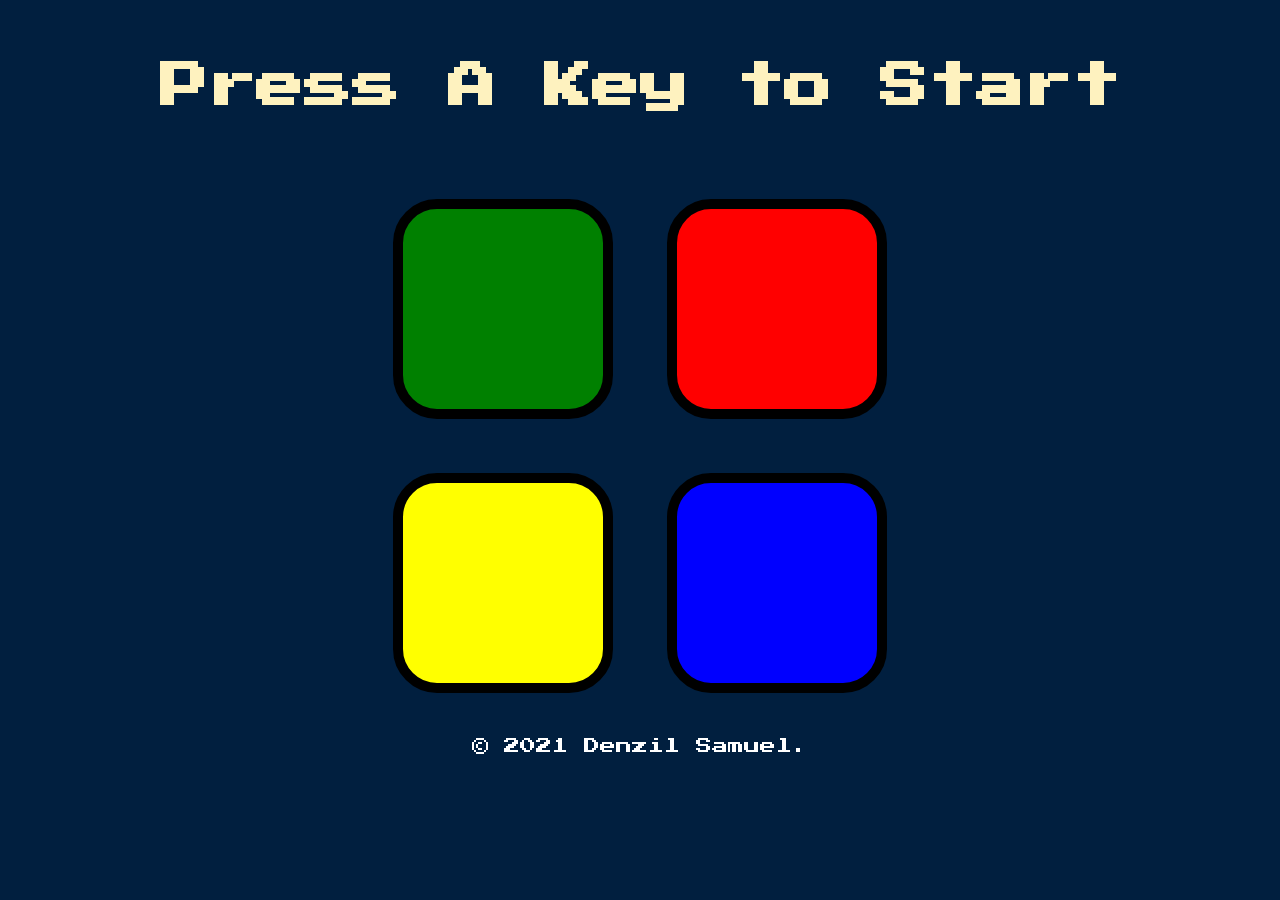
<file: Simon Game/index.html>
<!DOCTYPE html>
<html lang="en" dir="ltr">

<head>
  <meta charset="utf-8">
  <title>Simon</title>
  <link rel="stylesheet" href="styles.css">
  <link href="https://fonts.googleapis.com/css?family=Press+Start+2P" rel="stylesheet">
</head>

<body>
  <h1 id="level-title">Press A Key to Start</h1>
  <div class="container">
    <div lass="row">

      <div type="button" id="green" class="btn green">

      </div>

      <div type="button" id="red" class="btn red">

      </div>
    </div>

    <div class="row">

      <div type="button" id="yellow" class="btn yellow">

      </div>
      <div type="button" id="blue" class="btn blue">

      </div>

    </div>

  </div>

  <script src="https://ajax.googleapis.com/ajax/libs/jquery/3.6.0/jquery.min.js"></script>
  <script src="game.js"></script>
</body>
<footer>
  <p>© 2021 Denzil Samuel.</p>
</footer>

</html>
</file>
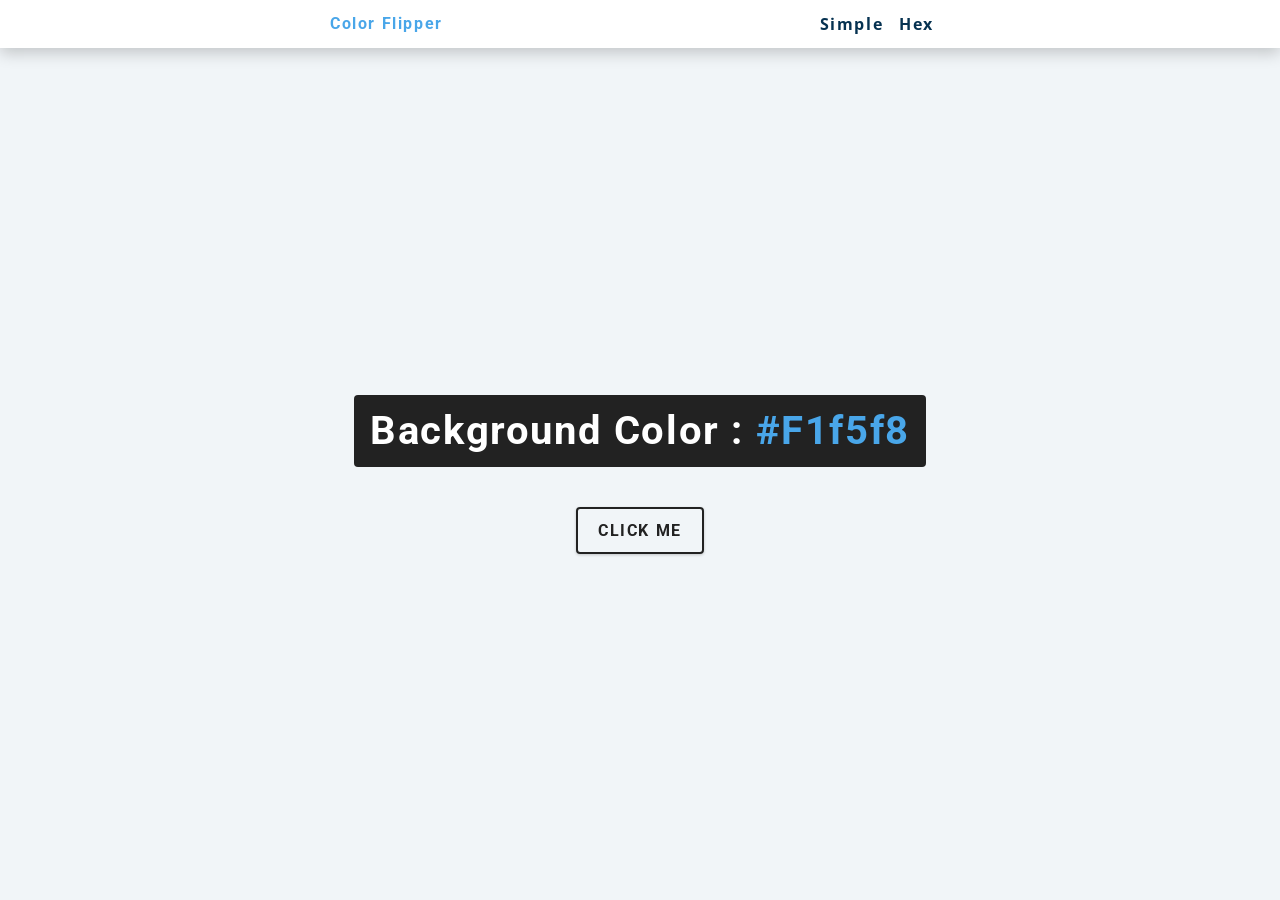
<file: JavaScript/Color-Flipper/index.html>
<!DOCTYPE html>
<html lang="en">
  <head>
    <meta charset="UTF-8" />
    <meta name="viewport" content="width=device-width, initial-scale=1.0" />
    <title>Color Flipper || Simple</title>

    <!-- styles -->
    <link rel="stylesheet" href="styles.css" />
  </head>
  <body>
    <nav>
      <div class="nav-center">
        <h4>color flipper</h4>
        <ul class="nav-links">
          <li>
            <a href="index.html">simple</a>
          </li>
          <li>
            <a href="hex.html">hex</a>
          </li>
        </ul>
      </div>
    </nav>
    <main>
      <div class="container">
        <h2>background color : <span class="color"> #f1f5f8 </span></h2>
        <button class="btn btn-hero" id="btn">click me</button>
      </div>
    </main>
    <!-- javascript -->
    <script src="app.js"></script>
  </body>
</html>
</file>
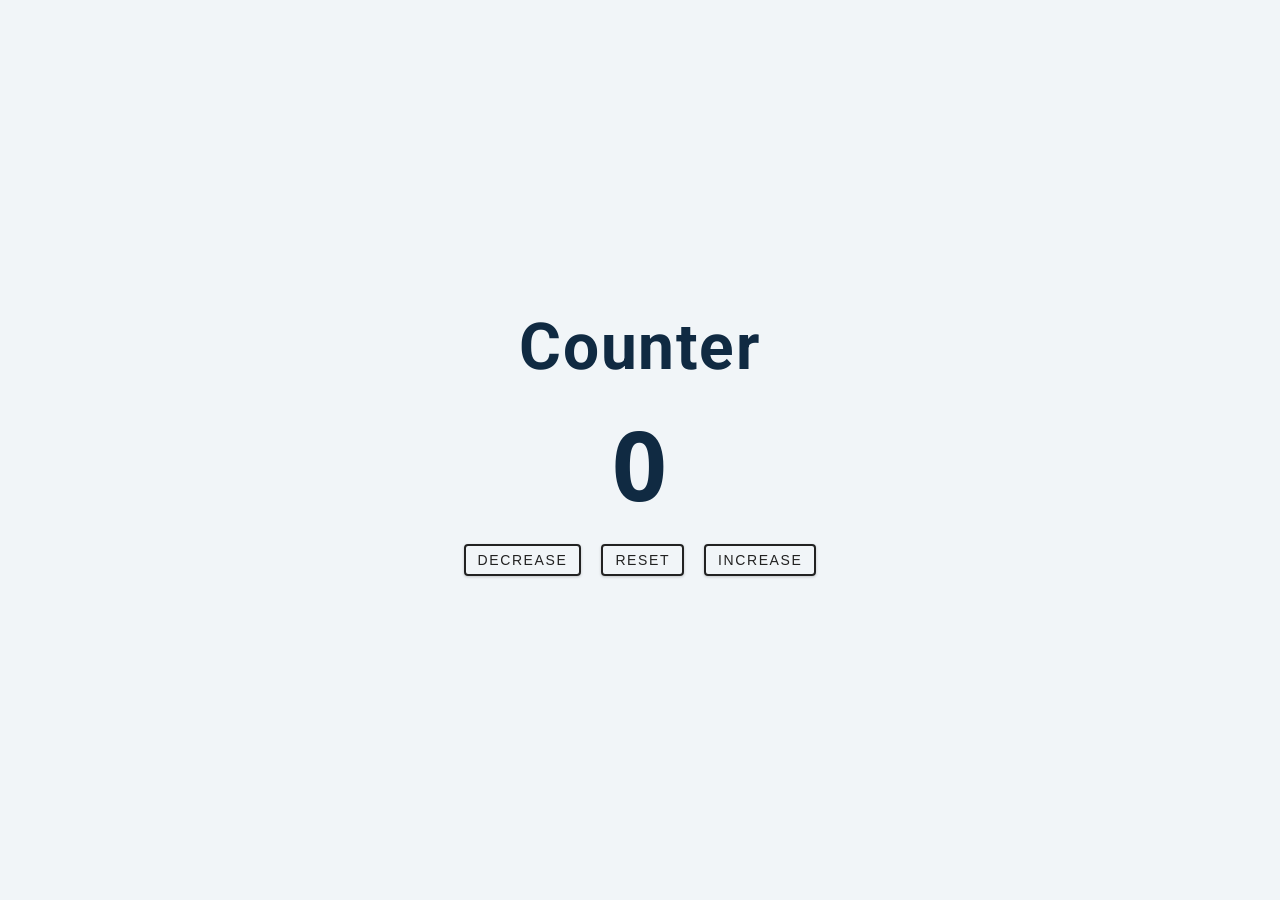
<file: JavaScript/Counter/index.html>
<!DOCTYPE html>
<html lang="en">
  <head>
    <meta charset="UTF-8" />
    <meta name="viewport" content="width=device-width, initial-scale=1.0" />
    <title>Counter</title>

    <!-- styles -->
    <link rel="stylesheet" href="styles.css" />
  </head>
  <body>
    <main>
      <div class="container">
        <h1>counter</h1>
        <span id="value">0</span>
        <div class="button-container">
          <button class="btn decrease">decrease</button>
          <button class="btn reset">reset</button>
          <button class="btn increase">increase</button>
        </div>
      </div>
    </main>
    <!-- javascript -->
    <script src="app.js"></script>
  </body>
</html>
</file>
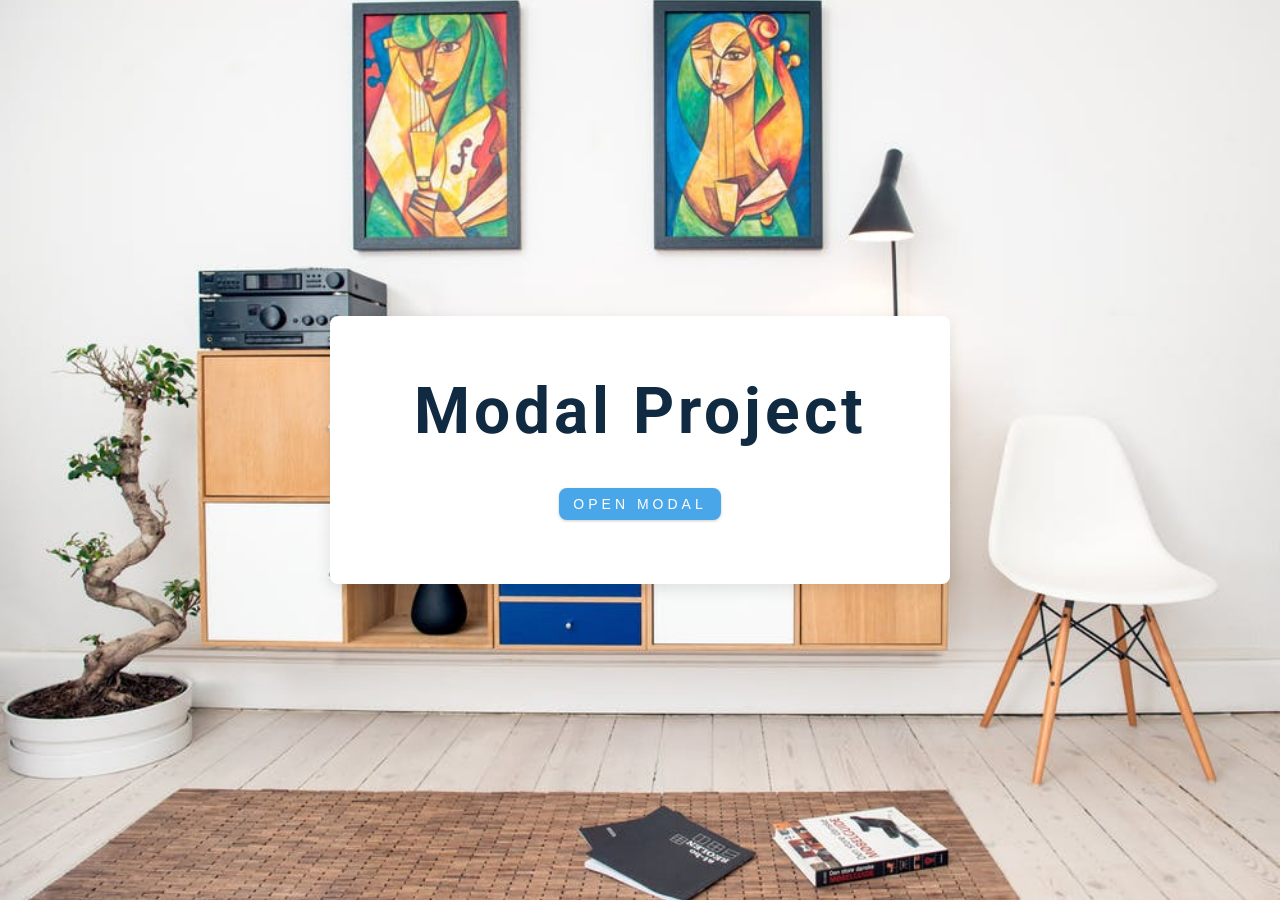
<file: JavaScript/Modal/index.html>
<!DOCTYPE html>
<html lang="en">
  <head>
    <meta charset="UTF-8" />
    <meta name="viewport" content="width=device-width, initial-scale=1.0" />
    <title>Modal</title>
    <!-- font-awesome -->
    <link
      rel="stylesheet"
      href="https://cdnjs.cloudflare.com/ajax/libs/font-awesome/5.14.0/css/all.min.css"
    />
    <!-- styles -->
    <link rel="stylesheet" href="styles.css" />
  </head>
  <body>
    <!-- hero -->
    <header class="hero">
      <div class="banner">
        <h1>modal project</h1>
        <button class="btn modal-btn">open modal</button>
      </div>
    </header>
    <!-- end of hero -->
    <!-- modal -->
    <div class="modal-overlay">
      <div class="modal-container">
        <h3>modal container</h3>
        <button class="close-btn">
          <i class="fa fa-times"></i>
        </button>
        <p>Lorem ipsum dolor sit amet consectetur adipisicing elit. Voluptatibus quibusdam maxime dolorem est at, odit rem dicta velit repellendus perspiciatis, dignissimos pariatur saepe aut perferendis veritatis nihil voluptatem ipsa in?</p>
      </div>
    </div>
    <!-- javascript -->
    <script src="app.js"></script>
  </body>
</html>
</file>
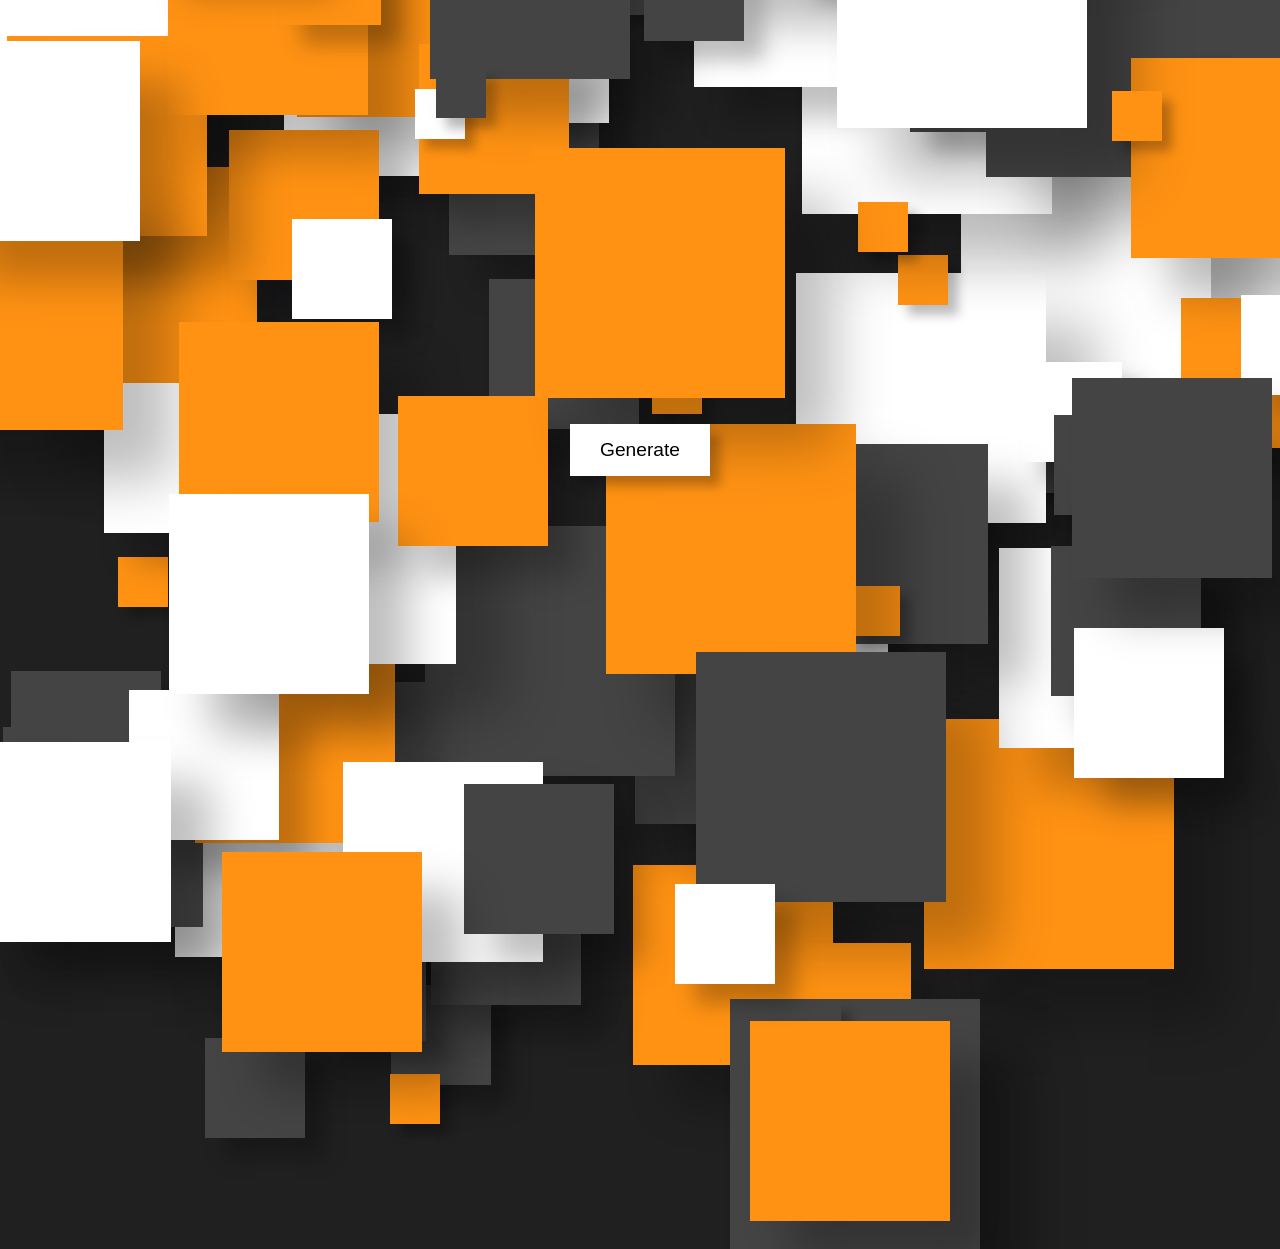
<file: Small-Side-Projects/Abstract Background Generator/index.html>
<!DOCTYPE html>
<html lang="en">

<head>
    <meta charset="UTF-8">
    <meta http-equiv="X-UA-Compatible" content="IE=edge">
    <meta name="viewport" content="width=device-width, initial-scale=1.0">
    <title>Abstract Background Generator</title>
    <link rel="stylesheet" href="styles.css">
</head>

<body>
    <div class="container">
        <button onclick="generate()">Generate</button>
    </div>

    <script src="anime.min.js"></script>
    <script>
        const container = document.querySelector('.container');
        for (var i = 1; i <= 100; i++) {
            const blocks = document.createElement('div')
            blocks.classList.add('block');
            container.appendChild(blocks);
        }

        function generate() {
            anime({
                targets: '.block',
                translateX: function () {
                    return anime.random(-700, 700)
                },
                translateY: function () {
                    return anime.random(-700, 700)
                },
                scale: function () {
                    return anime.random(1, 5);
                }
            })
        }

        generate()
    </script>
</body>

</html>
</file>
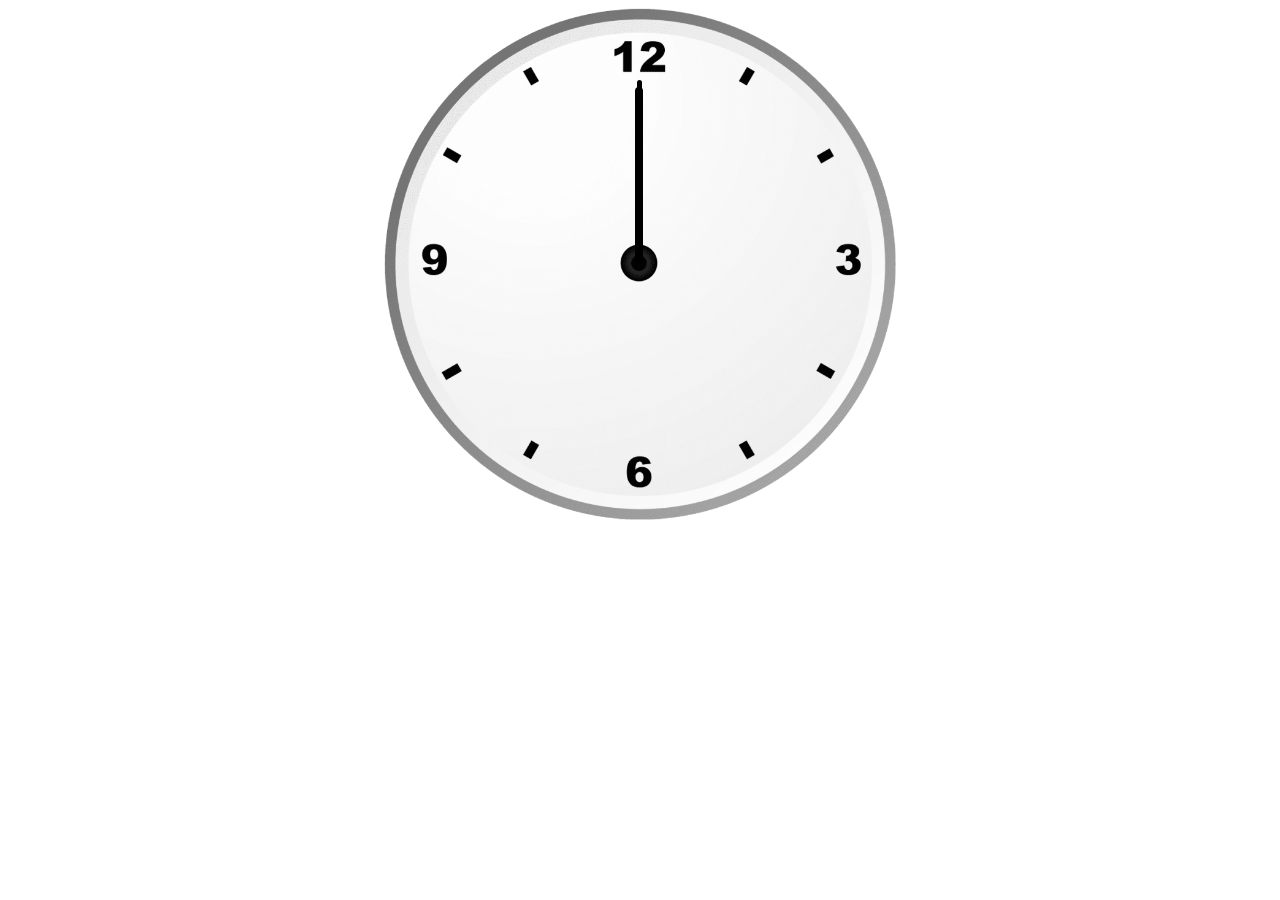
<file: Small-Side-Projects/Analog Clock/index.html>
<!DOCTYPE html>
<html lang="en">
<head>
    <meta charset="UTF-8">
    <meta http-equiv="X-UA-Compatible" content="IE=edge">
    <meta name="viewport" content="width=device-width, initial-scale=1.0">
    <title>Analog Clock</title>
    <link rel="stylesheet" href="styles.css">
</head>
<body>
    <div id="clockContainer">
        <div id="hour"></div>
        <div id="minute"></div>
        <div id="second"></div>
    </div>
    <script src="index.js"></script>
</body>
</html>
</file>
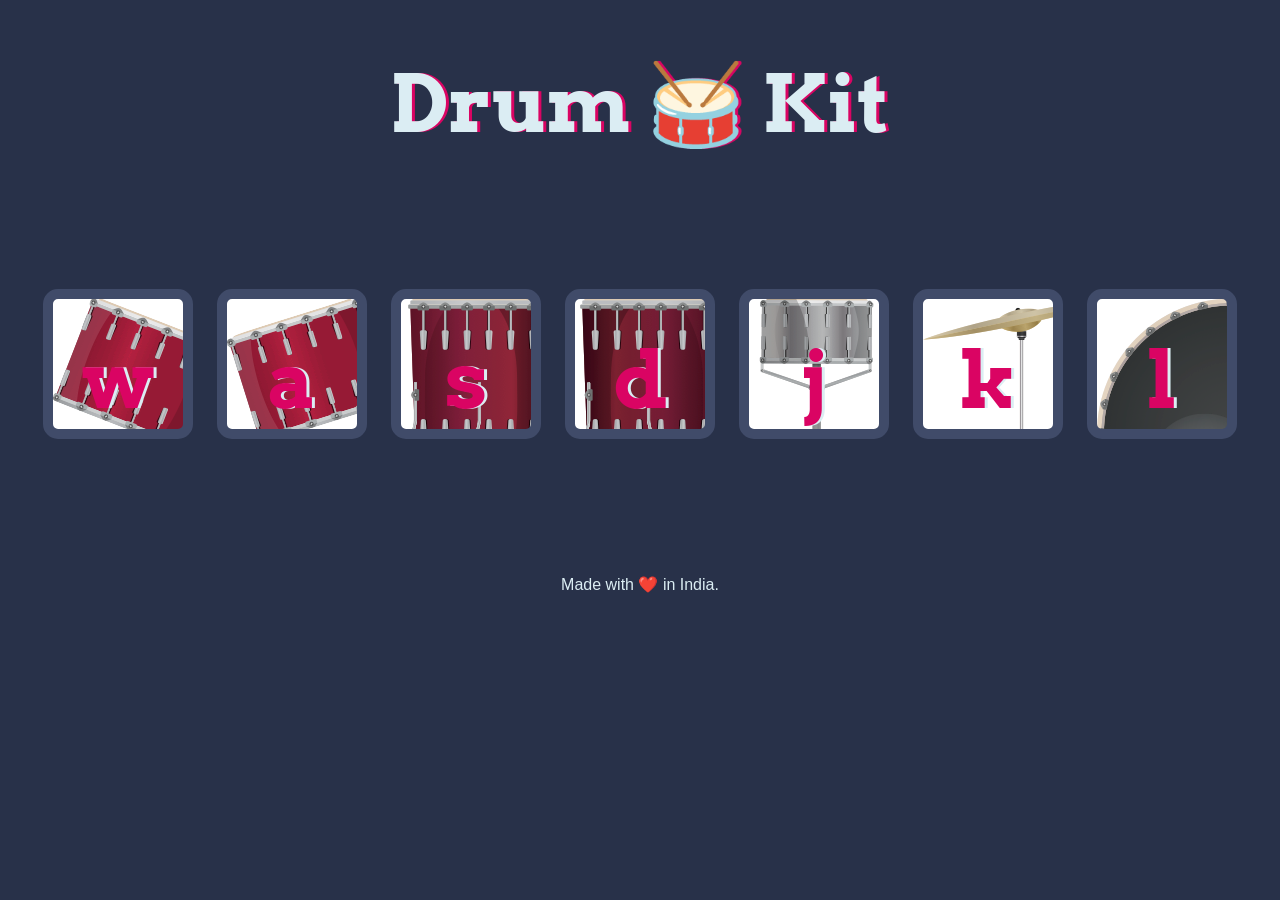
<file: Small-Side-Projects/Drum Kit/index.html>
<!DOCTYPE html>
<html lang="en" dir="ltr">

<head>
  <meta charset="utf-8">
  <title>Drum Kit</title>
  <link rel="stylesheet" href="styles.css">
  <link href="https://fonts.googleapis.com/css?family=Arvo" rel="stylesheet">
</head>

<body>

  <h1 id="title">Drum 🥁 Kit</h1>
  <div class="set">
    <button class="w drum">w</button>
    <button class="a drum">a</button>
    <button class="s drum">s</button>
    <button class="d drum">d</button>
    <button class="j drum">j</button>
    <button class="k drum">k</button>
    <button class="l drum">l</button>
  </div>


  <footer>
    Made with ❤️ in India.
  </footer>
  <script src="index.js"></script>
</body>

</html>
</file>
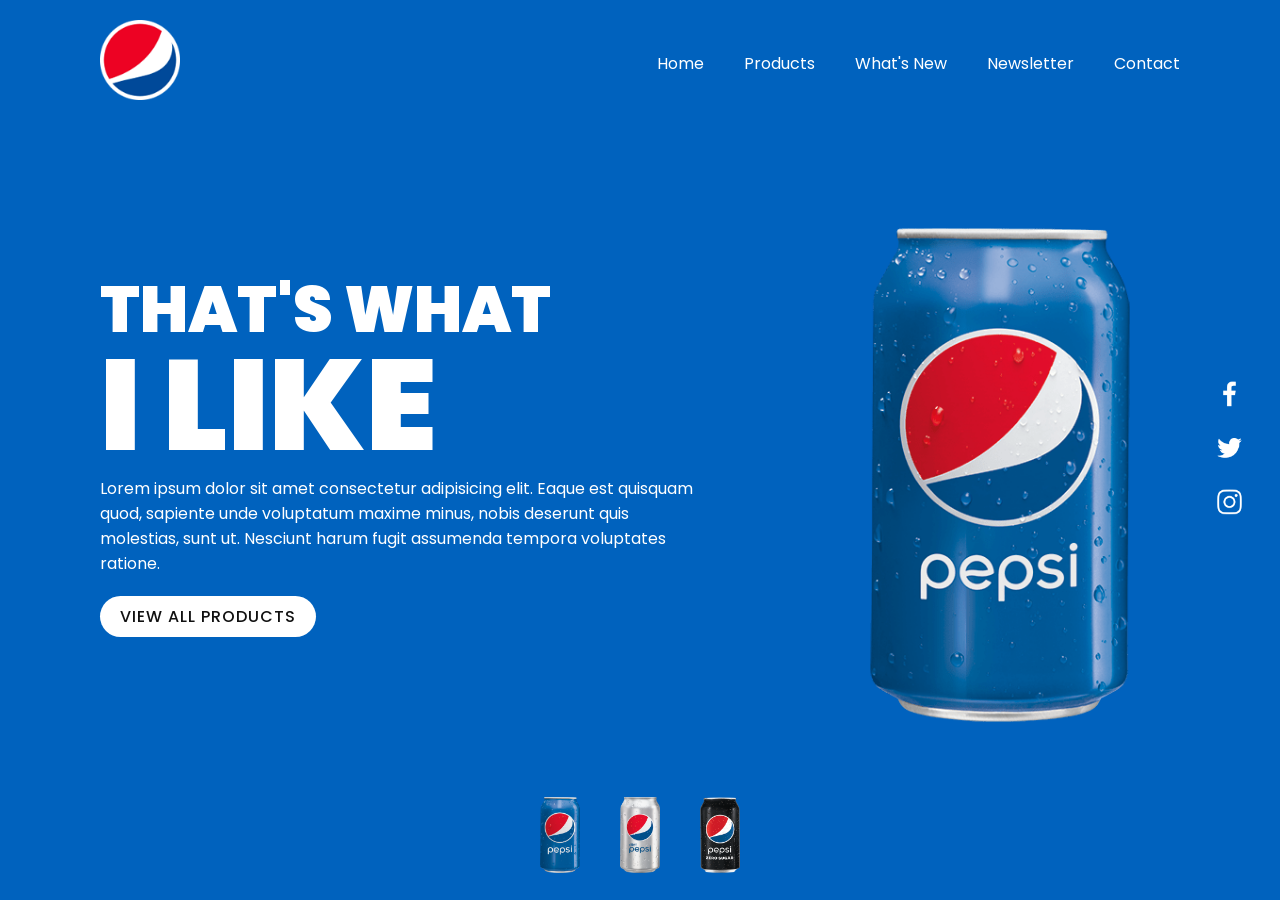
<file: Small-Side-Projects/Pepsi Landing Page/index.html>
<!DOCTYPE html>
<html lang="en">
  <head>
    <meta charset="UTF-8" />
    <meta http-equiv="X-UA-Compatible" content="IE=edge" />
    <meta name="viewport" content="width=device-width, initial-scale=1.0" />
    <title>Pepsi Landing Page</title>
    <link rel="stylesheet" href="styles.css" />
  </head>
  <body>
    <section class="sec">
      <!-- Navbar -->
      <header>
        <a href="#"><img class="logo" src="logo.png" alt="" /></a>
        <ul>
          <li><a href="#">Home</a></li>
          <li><a href="#">Products</a></li>
          <li><a href="#">What's New</a></li>
          <li><a href="#">Newsletter</a></li>
          <li><a href="#">Contact</a></li>
        </ul>
      </header>

      <!-- Title -->
      <div class="content">
        <div class="textBox">
          <h2>That's What<br /><span>I like</span></h2>
          <p>
            Lorem ipsum dolor sit amet consectetur adipisicing elit. Eaque est
            quisquam quod, sapiente unde voluptatum maxime minus, nobis deserunt
            quis molestias, sunt ut. Nesciunt harum fugit assumenda tempora
            voluptates ratione.
          </p>
          <a href="#">View All Products</a>
        </div>
        <div class="imgBox">
          <img class="pepsi" src="pepsi001.png" alt="" />
        </div>
      </div>

      <ul class="thumb">
        <li class="pepsi001"><img src="pepsi001.png" alt="" /></li>
        <li class="pepsi002"><img src="pepsi002.png" alt="" /></li>
        <li class="pepsi003"><img src="pepsi003.png" alt="" /></li>
      </ul>

      <ul class="sci">
        <li>
          <a href="#"><img src="facebook.png" alt="" /></a>
        </li>
        <li>
          <a href="#"><img src="twitter.png" alt="" /></a>
        </li>
        <li>
          <a href="#"><img src="instagram.png" alt="" /></a>
        </li>
      </ul>
    </section>

    <script>
      image = document.querySelector(".pepsi");
      for (var i = 0; i < document.querySelectorAll(".thumb li").length; i++) {
        document
          .querySelectorAll(".thumb li")
          [i].addEventListener("click", function () {
            image.setAttribute("src", this.getAttribute("class") + ".png");

            switch (this.getAttribute("class")) {
              case "pepsi001":
                document.querySelector(".sec").style.backgroundColor = "#0062be";
                break;
              case "pepsi002":
                document.querySelector(".sec").style.backgroundColor = "#e60c2c";
                break;
              case "pepsi003":
                document.querySelector(".sec").style.backgroundColor = "#1e1e1e";
                break;
            }
          });
      }
    </script>
  </body>
</html>
</file>
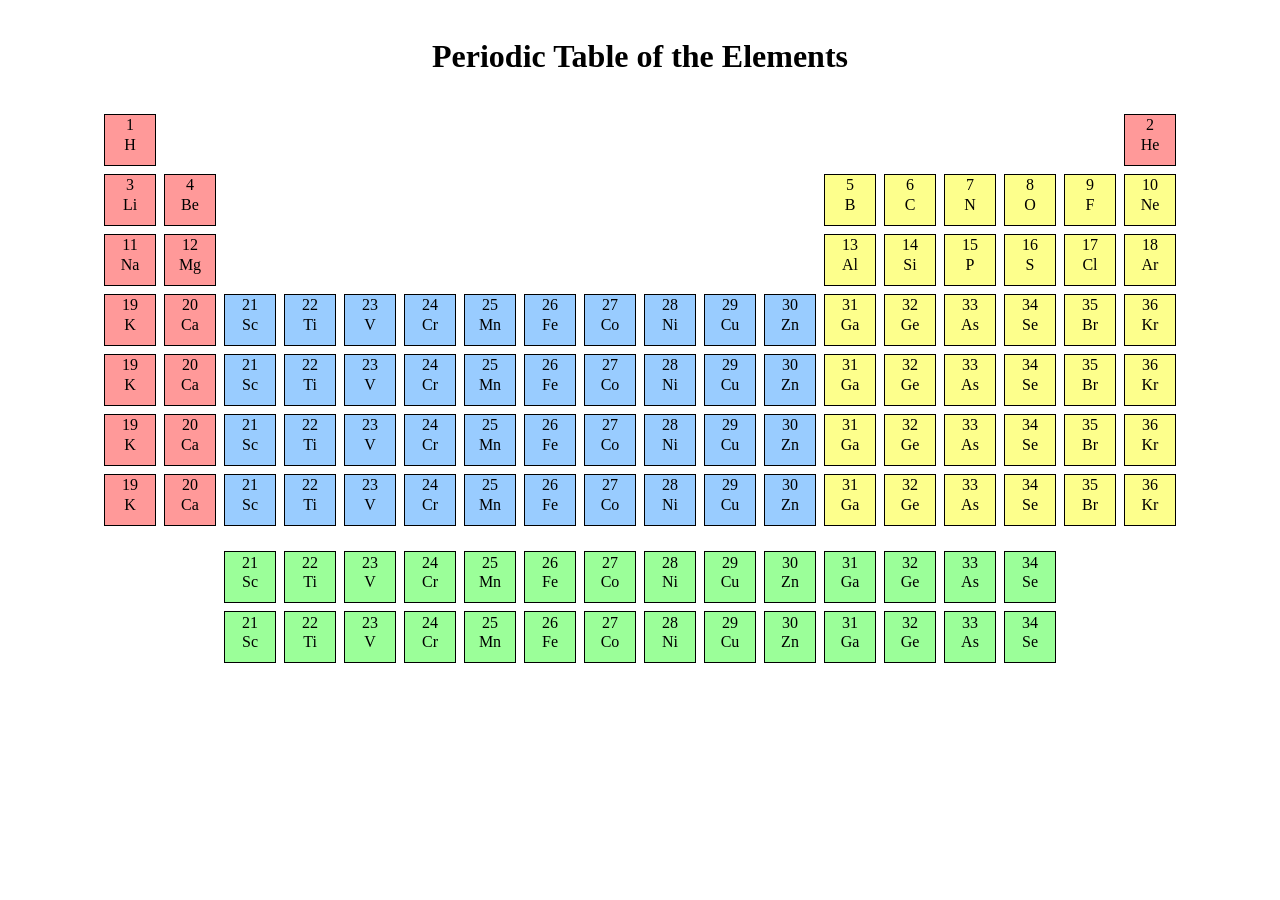
<file: Small-Side-Projects/Periodic Table/index.html>
<!DOCTYPE html>
<html lang="en">

<head>
    <meta charset="UTF-8">
    <meta http-equiv="X-UA-Compatible" content="IE=edge">
    <meta name="viewport" content="width=device-width, initial-scale=1.0">
    <title>Periodic Table</title>
    <link rel="stylesheet" href="style.css">
</head>

<body>
    <h1>Periodic Table of the Elements</h1>
    <div class="container">
        <!-- First Row -->
        <div class="element s-block">
            <p>1</p>
            <p>H</p>
        </div>
        <div></div>
        <div></div>
        <div></div>
        <div></div>
        <div></div>
        <div></div>
        <div></div>
        <div></div>
        <div></div>
        <div></div>
        <div></div>
        <div></div>
        <div></div>
        <div></div>
        <div></div>
        <div></div>
        <div class="element s-block">
            <p>2</p>
            <p>He</p>
        </div>

        <!-- Second Row -->
        <div class="element s-block">
            <p>3</p>
            <p>Li</p>
        </div>
        <div class="element s-block">
            <p>4</p>
            <p>Be</p>
        </div>
        <div></div>
        <div></div>
        <div></div>
        <div></div>
        <div></div>
        <div></div>
        <div></div>
        <div></div>
        <div></div>
        <div></div>
        <div class="element p-block">
            <p>5</p>
            <p>B</p>
        </div>
        <div class="element p-block">
            <p>6</p>
            <p>C</p>
        </div>
        <div class="element p-block">
            <p>7</p>
            <p>N</p>
        </div>
        <div class="element p-block">
            <p>8</p>
            <p>O</p>
        </div>
        <div class="element p-block">
            <p>9</p>
            <p>F</p>
        </div>
        <div class="element p-block">
            <p>10</p>
            <p>Ne</p>
        </div>

        <!-- Third Row -->
        <div class="element s-block">
            <p>11</p>
            <p>Na</p>
        </div>
        <div class="element s-block">
            <p>12</p>
            <p>Mg</p>
        </div>
        <div></div>
        <div></div>
        <div></div>
        <div></div>
        <div></div>
        <div></div>
        <div></div>
        <div></div>
        <div></div>
        <div></div>
        <div class="element p-block">
            <p>13</p>
            <p>Al</p>
        </div>
        <div class="element p-block">
            <p>14</p>
            <p>Si</p>
        </div>
        <div class="element p-block">
            <p>15</p>
            <p>P</p>
        </div>
        <div class="element p-block">
            <p>16</p>
            <p>S</p>
        </div>
        <div class="element p-block">
            <p>17</p>
            <p>Cl</p>
        </div>
        <div class="element p-block">
            <p>18</p>
            <p>Ar</p>
        </div>

        <!-- Fourth Row -->
        <div class="element s-block">
            <p>19</p>
            <p>K</p>
        </div>
        <div class="element s-block">
            <p>20</p>
            <p>Ca</p>
        </div>
        <div class="element d-block">
            <p>21</p>
            <p>Sc</p>
        </div>
        <div class="element d-block">
            <p>22</p>
            <p>Ti</p>
        </div>
        <div class="element d-block">
            <p>23</p>
            <p>V</p>
        </div>
        <div class="element d-block">
            <p>24</p>
            <p>Cr</p>
        </div>
        <div class="element d-block">
            <p>25</p>
            <p>Mn</p>
        </div>
        <div class="element d-block">
            <p>26</p>
            <p>Fe</p>
        </div>
        <div class="element d-block">
            <p>27</p>
            <p>Co</p>
        </div>
        <div class="element d-block">
            <p>28</p>
            <p>Ni</p>
        </div>
        <div class="element d-block">
            <p>29</p>
            <p>Cu</p>
        </div>
        <div class="element d-block">
            <p>30</p>
            <p>Zn</p>
        </div>
        <div class="element p-block">
            <p>31</p>
            <p>Ga</p>
        </div>
        <div class="element p-block">
            <p>32</p>
            <p>Ge</p>
        </div>
        <div class="element p-block">
            <p>33</p>
            <p>As</p>
        </div>
        <div class="element p-block">
            <p>34</p>
            <p>Se</p>
        </div>
        <div class="element p-block">
            <p>35</p>
            <p>Br</p>
        </div>
        <div class="element p-block">
            <p>36</p>
            <p>Kr</p>
        </div>

        <!-- Fifth Row -->
        <div class="element s-block">
            <p>19</p>
            <p>K</p>
        </div>
        <div class="element s-block">
            <p>20</p>
            <p>Ca</p>
        </div>
        <div class="element d-block">
            <p>21</p>
            <p>Sc</p>
        </div>
        <div class="element d-block">
            <p>22</p>
            <p>Ti</p>
        </div>
        <div class="element d-block">
            <p>23</p>
            <p>V</p>
        </div>
        <div class="element d-block">
            <p>24</p>
            <p>Cr</p>
        </div>
        <div class="element d-block">
            <p>25</p>
            <p>Mn</p>
        </div>
        <div class="element d-block">
            <p>26</p>
            <p>Fe</p>
        </div>
        <div class="element d-block">
            <p>27</p>
            <p>Co</p>
        </div>
        <div class="element d-block">
            <p>28</p>
            <p>Ni</p>
        </div>
        <div class="element d-block">
            <p>29</p>
            <p>Cu</p>
        </div>
        <div class="element d-block">
            <p>30</p>
            <p>Zn</p>
        </div>
        <div class="element p-block">
            <p>31</p>
            <p>Ga</p>
        </div>
        <div class="element p-block">
            <p>32</p>
            <p>Ge</p>
        </div>
        <div class="element p-block">
            <p>33</p>
            <p>As</p>
        </div>
        <div class="element p-block">
            <p>34</p>
            <p>Se</p>
        </div>
        <div class="element p-block">
            <p>35</p>
            <p>Br</p>
        </div>
        <div class="element p-block">
            <p>36</p>
            <p>Kr</p>
        </div>


        <!-- Sixth Row -->
        <div class="element s-block">
            <p>19</p>
            <p>K</p>
        </div>
        <div class="element s-block">
            <p>20</p>
            <p>Ca</p>
        </div>
        <div class="element d-block">
            <p>21</p>
            <p>Sc</p>
        </div>
        <div class="element d-block">
            <p>22</p>
            <p>Ti</p>
        </div>
        <div class="element d-block">
            <p>23</p>
            <p>V</p>
        </div>
        <div class="element d-block">
            <p>24</p>
            <p>Cr</p>
        </div>
        <div class="element d-block">
            <p>25</p>
            <p>Mn</p>
        </div>
        <div class="element d-block">
            <p>26</p>
            <p>Fe</p>
        </div>
        <div class="element d-block">
            <p>27</p>
            <p>Co</p>
        </div>
        <div class="element d-block">
            <p>28</p>
            <p>Ni</p>
        </div>
        <div class="element d-block">
            <p>29</p>
            <p>Cu</p>
        </div>
        <div class="element d-block">
            <p>30</p>
            <p>Zn</p>
        </div>
        <div class="element p-block">
            <p>31</p>
            <p>Ga</p>
        </div>
        <div class="element p-block">
            <p>32</p>
            <p>Ge</p>
        </div>
        <div class="element p-block">
            <p>33</p>
            <p>As</p>
        </div>
        <div class="element p-block">
            <p>34</p>
            <p>Se</p>
        </div>
        <div class="element p-block">
            <p>35</p>
            <p>Br</p>
        </div>
        <div class="element p-block">
            <p>36</p>
            <p>Kr</p>
        </div>

        <!-- Seventh Row -->
        <div class="element s-block">
            <p>19</p>
            <p>K</p>
        </div>
        <div class="element s-block">
            <p>20</p>
            <p>Ca</p>
        </div>
        <div class="element d-block">
            <p>21</p>
            <p>Sc</p>
        </div>
        <div class="element d-block">
            <p>22</p>
            <p>Ti</p>
        </div>
        <div class="element d-block">
            <p>23</p>
            <p>V</p>
        </div>
        <div class="element d-block">
            <p>24</p>
            <p>Cr</p>
        </div>
        <div class="element d-block">
            <p>25</p>
            <p>Mn</p>
        </div>
        <div class="element d-block">
            <p>26</p>
            <p>Fe</p>
        </div>
        <div class="element d-block">
            <p>27</p>
            <p>Co</p>
        </div>
        <div class="element d-block">
            <p>28</p>
            <p>Ni</p>
        </div>
        <div class="element d-block">
            <p>29</p>
            <p>Cu</p>
        </div>
        <div class="element d-block">
            <p>30</p>
            <p>Zn</p>
        </div>
        <div class="element p-block">
            <p>31</p>
            <p>Ga</p>
        </div>
        <div class="element p-block">
            <p>32</p>
            <p>Ge</p>
        </div>
        <div class="element p-block">
            <p>33</p>
            <p>As</p>
        </div>
        <div class="element p-block">
            <p>34</p>
            <p>Se</p>
        </div>
        <div class="element p-block">
            <p>35</p>
            <p>Br</p>
        </div>
        <div class="element p-block">
            <p>36</p>
            <p>Kr</p>
        </div>
    </div>

    <div class="container2">
        <!-- Eight Row -->
        <div></div>
        <div></div>
        <div class="element f-block">
            <p>21</p>
            <p>Sc</p>
        </div>
        <div class="element f-block">
            <p>22</p>
            <p>Ti</p>
        </div>
        <div class="element f-block">
            <p>23</p>
            <p>V</p>
        </div>
        <div class="element f-block">
            <p>24</p>
            <p>Cr</p>
        </div>
        <div class="element f-block">
            <p>25</p>
            <p>Mn</p>
        </div>
        <div class="element f-block">
            <p>26</p>
            <p>Fe</p>
        </div>
        <div class="element f-block">
            <p>27</p>
            <p>Co</p>
        </div>
        <div class="element f-block">
            <p>28</p>
            <p>Ni</p>
        </div>
        <div class="element f-block">
            <p>29</p>
            <p>Cu</p>
        </div>
        <div class="element f-block">
            <p>30</p>
            <p>Zn</p>
        </div>
        <div class="element f-block">
            <p>31</p>
            <p>Ga</p>
        </div>
        <div class="element f-block">
            <p>32</p>
            <p>Ge</p>
        </div>
        <div class="element f-block">
            <p>33</p>
            <p>As</p>
        </div>
        <div class="element f-block">
            <p>34</p>
            <p>Se</p>
        </div>
        <div></div>
        <div></div>

        <!-- Nine Row -->
        <div></div>
        <div></div>
        <div class="element f-block">
            <p>21</p>
            <p>Sc</p>
        </div>
        <div class="element f-block">
            <p>22</p>
            <p>Ti</p>
        </div>
        <div class="element f-block">
            <p>23</p>
            <p>V</p>
        </div>
        <div class="element f-block">
            <p>24</p>
            <p>Cr</p>
        </div>
        <div class="element f-block">
            <p>25</p>
            <p>Mn</p>
        </div>
        <div class="element f-block">
            <p>26</p>
            <p>Fe</p>
        </div>
        <div class="element f-block">
            <p>27</p>
            <p>Co</p>
        </div>
        <div class="element f-block">
            <p>28</p>
            <p>Ni</p>
        </div>
        <div class="element f-block">
            <p>29</p>
            <p>Cu</p>
        </div>
        <div class="element f-block">
            <p>30</p>
            <p>Zn</p>
        </div>
        <div class="element f-block">
            <p>31</p>
            <p>Ga</p>
        </div>
        <div class="element f-block">
            <p>32</p>
            <p>Ge</p>
        </div>
        <div class="element f-block">
            <p>33</p>
            <p>As</p>
        </div>
        <div class="element f-block">
            <p>34</p>
            <p>Se</p>
        </div>
        <div></div>
        <div></div>
    </div>

    <script>
        var element = document.querySelectorAll(".element");
        for (var i = 0; i < element.length; i++) {
            element[i].addEventListener("mouseenter", function () {
                var activeButton = document.querySelector("." + currentKey);
                activeButton.classList.add("hovered");

                setTimeout(function () {
                    activeButton.classList.remove("hovered");
                }, 100);
            }
            });
        }
    </script>
</body>

</html>
</file>
<file: Simon Game/styles.css>
body {
  text-align: center;
  background-color: #011f3f;
}

#level-title {
  font-family: "Press Start 2P", cursive;
  font-size: 3rem;
  margin: 5%;
  color: #fef2bf;
}

.container {
  display: block;
  width: 50%;
  margin: auto;
}

.btn {
  margin: 25px;
  display: inline-block;
  height: 200px;
  width: 200px;
  border: 10px solid black;
  border-radius: 20%;
}

.game-over {
  background-color: red;
  opacity: 0.8;
}

.red {
  background-color: red;
}

.green {
  background-color: green;
}

.blue {
  background-color: blue;
}

.yellow {
  background-color: yellow;
}

.pressed {
  box-shadow: 0 0 20px white;
  background-color: grey;
}

p {
  font-family: "Press Start 2P", cursive;
  color: #fff;
}
</file>
<file: JavaScript/Color-Flipper/styles.css>
/*
=============== 
Fonts
===============
*/
@import url("https://fonts.googleapis.com/css?family=Open+Sans|Roboto:400,700&display=swap");

/*
=============== 
Variables
===============
*/

:root {
  /* dark shades of primary color*/
  --clr-primary-1: hsl(205, 86%, 17%);
  --clr-primary-2: hsl(205, 77%, 27%);
  --clr-primary-3: hsl(205, 72%, 37%);
  --clr-primary-4: hsl(205, 63%, 48%);
  /* primary/main color */
  --clr-primary-5: hsl(205, 78%, 60%);
  /* lighter shades of primary color */
  --clr-primary-6: hsl(205, 89%, 70%);
  --clr-primary-7: hsl(205, 90%, 76%);
  --clr-primary-8: hsl(205, 86%, 81%);
  --clr-primary-9: hsl(205, 90%, 88%);
  --clr-primary-10: hsl(205, 100%, 96%);
  /* darkest grey - used for headings */
  --clr-grey-1: hsl(209, 61%, 16%);
  --clr-grey-2: hsl(211, 39%, 23%);
  --clr-grey-3: hsl(209, 34%, 30%);
  --clr-grey-4: hsl(209, 28%, 39%);
  /* grey used for paragraphs */
  --clr-grey-5: hsl(210, 22%, 49%);
  --clr-grey-6: hsl(209, 23%, 60%);
  --clr-grey-7: hsl(211, 27%, 70%);
  --clr-grey-8: hsl(210, 31%, 80%);
  --clr-grey-9: hsl(212, 33%, 89%);
  --clr-grey-10: hsl(210, 36%, 96%);
  --clr-white: #fff;
  --clr-red-dark: hsl(360, 67%, 44%);
  --clr-red-light: hsl(360, 71%, 66%);
  --clr-green-dark: hsl(125, 67%, 44%);
  --clr-green-light: hsl(125, 71%, 66%);
  --clr-black: #222;
  --ff-primary: "Roboto", sans-serif;
  --ff-secondary: "Open Sans", sans-serif;
  --transition: all 0.3s linear;
  --spacing: 0.1rem;
  --radius: 0.25rem;
  --light-shadow: 0 5px 15px rgba(0, 0, 0, 0.1);
  --dark-shadow: 0 5px 15px rgba(0, 0, 0, 0.2);
  --max-width: 1170px;
  --fixed-width: 620px;
}
/*
=============== 
Global Styles
===============
*/

*,
::after,
::before {
  margin: 0;
  padding: 0;
  box-sizing: border-box;
}
body {
  font-family: var(--ff-secondary);
  background: var(--clr-grey-10);
  color: var(--clr-grey-1);
  line-height: 1.5;
  font-size: 0.875rem;
}
ul {
  list-style-type: none;
}
a {
  text-decoration: none;
}
h1,
h2,
h3,
h4 {
  letter-spacing: var(--spacing);
  text-transform: capitalize;
  line-height: 1.25;
  margin-bottom: 0.75rem;
  font-family: var(--ff-primary);
}
h1 {
  font-size: 3rem;
}
h2 {
  font-size: 2rem;
}
h3 {
  font-size: 1.25rem;
}
h4 {
  font-size: 0.875rem;
}
p {
  margin-bottom: 1.25rem;
  color: var(--clr-grey-5);
}
@media screen and (min-width: 800px) {
  h1 {
    font-size: 4rem;
  }
  h2 {
    font-size: 2.5rem;
  }
  h3 {
    font-size: 1.75rem;
  }
  h4 {
    font-size: 1rem;
  }
  body {
    font-size: 1rem;
  }
  h1,
  h2,
  h3,
  h4 {
    line-height: 1;
  }
}
/*  global classes */

/* section */
.section {
  padding: 5rem 0;
}

.section-center {
  width: 90vw;
  margin: 0 auto;
  max-width: 1170px;
}
@media screen and (min-width: 992px) {
  .section-center {
    width: 95vw;
  }
}
main {
  min-height: 100vh;
  display: grid;
  place-items: center;
}

/*
=============== 
Nav
===============
*/
nav {
  background: var(--clr-white);
  height: 3rem;
  display: grid;
  align-items: center;
  box-shadow: var(--dark-shadow);
}
.nav-center {
  width: 90vw;
  max-width: var(--fixed-width);
  margin: 0 auto;
  display: flex;
  align-items: center;
  justify-content: space-between;
}
.nav-center h4 {
  margin-bottom: 0;
  color: var(--clr-primary-5);
}
.nav-links {
  display: flex;
}
nav a {
  text-transform: capitalize;
  font-weight: 700;
  font-size: 1rem;
  color: var(--clr-primary-1);
  letter-spacing: var(--spacing);
  margin-right: 1rem;
}
nav a:hover {
  color: var(--clr-primary-5);
}
/*
=============== 
Container
===============
*/
main {
  min-height: calc(100vh - 3rem);
  display: grid;
  place-items: center;
}
.container {
  text-align: center;
}
.container h2 {
  background: var(--clr-black);
  color: var(--clr-white);
  padding: 1rem;
  border-radius: var(--radius);
  margin-bottom: 2.5rem;
}
.color {
  color: var(--clr-primary-5);
}
.btn-hero {
  font-family: var(--ff-primary);
  text-transform: uppercase;
  background: transparent;
  color: var(--clr-black);
  letter-spacing: var(--spacing);
  display: inline-block;
  font-weight: 700;
  transition: var(--transition);
  border: 2px solid var(--clr-black);
  cursor: pointer;
  box-shadow: 0 1px 3px rgba(0, 0, 0, 0.2);
  border-radius: var(--radius);
  font-size: 1rem;
  padding: 0.75rem 1.25rem;
}
.btn-hero:hover {
  color: var(--clr-white);
  background: var(--clr-black);
}
</file>
<file: JavaScript/Counter/styles.css>
/*
=============== 
Fonts
===============
*/
@import url("https://fonts.googleapis.com/css?family=Open+Sans|Roboto:400,700&display=swap");

/*
=============== 
Variables
===============
*/

:root {
  /* dark shades of primary color*/
  --clr-primary-1: hsl(205, 86%, 17%);
  --clr-primary-2: hsl(205, 77%, 27%);
  --clr-primary-3: hsl(205, 72%, 37%);
  --clr-primary-4: hsl(205, 63%, 48%);
  /* primary/main color */
  --clr-primary-5: hsl(205, 78%, 60%);
  /* lighter shades of primary color */
  --clr-primary-6: hsl(205, 89%, 70%);
  --clr-primary-7: hsl(205, 90%, 76%);
  --clr-primary-8: hsl(205, 86%, 81%);
  --clr-primary-9: hsl(205, 90%, 88%);
  --clr-primary-10: hsl(205, 100%, 96%);
  /* darkest grey - used for headings */
  --clr-grey-1: hsl(209, 61%, 16%);
  --clr-grey-2: hsl(211, 39%, 23%);
  --clr-grey-3: hsl(209, 34%, 30%);
  --clr-grey-4: hsl(209, 28%, 39%);
  /* grey used for paragraphs */
  --clr-grey-5: hsl(210, 22%, 49%);
  --clr-grey-6: hsl(209, 23%, 60%);
  --clr-grey-7: hsl(211, 27%, 70%);
  --clr-grey-8: hsl(210, 31%, 80%);
  --clr-grey-9: hsl(212, 33%, 89%);
  --clr-grey-10: hsl(210, 36%, 96%);
  --clr-white: #fff;
  --clr-red-dark: hsl(360, 67%, 44%);
  --clr-red-light: hsl(360, 71%, 66%);
  --clr-green-dark: hsl(125, 67%, 44%);
  --clr-green-light: hsl(125, 71%, 66%);
  --clr-black: #222;
  --ff-primary: "Roboto", sans-serif;
  --ff-secondary: "Open Sans", sans-serif;
  --transition: all 0.3s linear;
  --spacing: 0.1rem;
  --radius: 0.25rem;
  --light-shadow: 0 5px 15px rgba(0, 0, 0, 0.1);
  --dark-shadow: 0 5px 15px rgba(0, 0, 0, 0.2);
  --max-width: 1170px;
  --fixed-width: 620px;
}
/*
=============== 
Global Styles
===============
*/

*,
::after,
::before {
  margin: 0;
  padding: 0;
  box-sizing: border-box;
}
body {
  font-family: var(--ff-secondary);
  background: var(--clr-grey-10);
  color: var(--clr-grey-1);
  line-height: 1.5;
  font-size: 0.875rem;
}
ul {
  list-style-type: none;
}
a {
  text-decoration: none;
}
h1,
h2,
h3,
h4 {
  letter-spacing: var(--spacing);
  text-transform: capitalize;
  line-height: 1.25;
  margin-bottom: 0.75rem;
  font-family: var(--ff-primary);
}
h1 {
  font-size: 3rem;
}
h2 {
  font-size: 2rem;
}
h3 {
  font-size: 1.25rem;
}
h4 {
  font-size: 0.875rem;
}
p {
  margin-bottom: 1.25rem;
  color: var(--clr-grey-5);
}
@media screen and (min-width: 800px) {
  h1 {
    font-size: 4rem;
  }
  h2 {
    font-size: 2.5rem;
  }
  h3 {
    font-size: 1.75rem;
  }
  h4 {
    font-size: 1rem;
  }
  body {
    font-size: 1rem;
  }
  h1,
  h2,
  h3,
  h4 {
    line-height: 1;
  }
}
/*  global classes */

/* section */
.section {
  padding: 5rem 0;
}

.section-center {
  width: 90vw;
  margin: 0 auto;
  max-width: 1170px;
}
@media screen and (min-width: 992px) {
  .section-center {
    width: 95vw;
  }
}
main {
  min-height: 100vh;
  display: grid;
  place-items: center;
}

/*
=============== 
Counter
===============
*/

main {
  min-height: 100vh;
  display: grid;
  place-items: center;
}
.container {
  text-align: center;
}
#value {
  font-size: 6rem;
  font-weight: bold;
}
.btn {
  text-transform: uppercase;
  background: transparent;
  color: var(--clr-black);
  padding: 0.375rem 0.75rem;
  letter-spacing: var(--spacing);
  display: inline-block;
  transition: var(--transition);
  font-size: 0.875rem;
  border: 2px solid var(--clr-black);
  cursor: pointer;
  box-shadow: 0 1px 3px rgba(0, 0, 0, 0.2);
  border-radius: var(--radius);
  margin: 0.5rem;
}
.btn:hover {
  color: var(--clr-white);
  background: var(--clr-black);
}
</file>
<file: JavaScript/Modal/styles.css>
/*
=============== 
Fonts
===============
*/
@import url("https://fonts.googleapis.com/css?family=Open+Sans|Roboto:400,700&display=swap");

/*
=============== 
Variables
===============
*/

:root {
  /* dark shades of primary color*/
  --clr-primary-1: hsl(205, 86%, 17%);
  --clr-primary-2: hsl(205, 77%, 27%);
  --clr-primary-3: hsl(205, 72%, 37%);
  --clr-primary-4: hsl(205, 63%, 48%);
  /* primary/main color */
  --clr-primary-5: #49a6e9;
  /* --clr-primary-5: rgb(73, 166, 233); */
  /* lighter shades of primary color */
  --clr-primary-6: hsl(205, 89%, 70%);
  --clr-primary-7: hsl(205, 90%, 76%);
  --clr-primary-8: hsl(205, 86%, 81%);
  --clr-primary-9: hsl(205, 90%, 88%);
  --clr-primary-10: hsl(205, 100%, 96%);
  /* darkest grey - used for headings */
  --clr-grey-1: hsl(209, 61%, 16%);
  --clr-grey-2: hsl(211, 39%, 23%);
  --clr-grey-3: hsl(209, 34%, 30%);
  --clr-grey-4: hsl(209, 28%, 39%);
  /* grey used for paragraphs */
  --clr-grey-5: hsl(210, 22%, 49%);
  --clr-grey-6: hsl(209, 23%, 60%);
  --clr-grey-7: hsl(211, 27%, 70%);
  --clr-grey-8: hsl(210, 31%, 80%);
  --clr-grey-9: hsl(212, 33%, 89%);
  --clr-grey-10: hsl(210, 36%, 96%);
  --clr-white: #fff;
  --clr-red-dark: hsl(360, 67%, 44%);
  --clr-red-light: hsl(360, 71%, 66%);
  --clr-green-dark: hsl(125, 67%, 44%);
  --clr-green-light: hsl(125, 71%, 66%);
  --clr-black: #222;
  --ff-primary: "Roboto", sans-serif;
  --ff-secondary: "Open Sans", sans-serif;
  --transition: all 0.3s linear;
  --spacing: 0.25rem;
  --radius: 0.5rem;
  --light-shadow: 0 5px 15px rgba(0, 0, 0, 0.1);
  --dark-shadow: 0 5px 15px rgba(0, 0, 0, 0.2);
  --max-width: 1170px;
  --fixed-width: 620px;
}
/*
=============== 
Global Styles
===============
*/

*,
::after,
::before {
  margin: 0;
  padding: 0;
  box-sizing: border-box;
}
body {
  font-family: var(--ff-secondary);
  background: var(--clr-grey-10);
  color: var(--clr-grey-1);
  line-height: 1.5;
  font-size: 0.875rem;
}
ul {
  list-style-type: none;
}
a {
  text-decoration: none;
}
img:not(.logo) {
  width: 100%;
}
img {
  display: block;
}

h1,
h2,
h3,
h4 {
  letter-spacing: var(--spacing);
  text-transform: capitalize;
  line-height: 1.25;
  margin-bottom: 0.75rem;
  font-family: var(--ff-primary);
}
h1 {
  font-size: 3rem;
}
h2 {
  font-size: 2rem;
}
h3 {
  font-size: 1.25rem;
}
h4 {
  font-size: 0.875rem;
}
p {
  margin-bottom: 1.25rem;
  color: var(--clr-grey-5);
}
@media screen and (min-width: 800px) {
  h1 {
    font-size: 4rem;
  }
  h2 {
    font-size: 2.5rem;
  }
  h3 {
    font-size: 1.75rem;
  }
  h4 {
    font-size: 1rem;
  }
  body {
    font-size: 1rem;
  }
  h1,
  h2,
  h3,
  h4 {
    line-height: 1;
  }
}
/*  global classes */

.btn {
  text-transform: uppercase;
  background: transparent;
  color: var(--clr-black);
  padding: 0.375rem 0.75rem;
  letter-spacing: var(--spacing);
  display: inline-block;
  transition: var(--transition);
  font-size: 0.875rem;
  border: 2px solid var(--clr-black);
  cursor: pointer;
  box-shadow: 0 1px 3px rgba(0, 0, 0, 0.2);
  border-radius: var(--radius);
}
.btn:hover {
  color: var(--clr-white);
  background: var(--clr-black);
}
/* section */
.section {
  padding: 5rem 0;
}

.section-center {
  width: 90vw;
  margin: 0 auto;
  max-width: 1170px;
}
@media screen and (min-width: 992px) {
  .section-center {
    width: 95vw;
  }
}
main {
  min-height: 100vh;
  display: grid;
  place-items: center;
}
/*
=============== 
Modal
===============
*/
.hero {
  min-height: 100vh;
  background: url("./hero.jpeg") center/cover no-repeat;
  display: grid;
  place-items: center;
}
.banner {
  background: var(--clr-white);
  padding: 4rem 0;
  border-radius: var(--radius);
  box-shadow: var(--light-shadow);
  text-align: center;
  width: 90vw;
  max-width: var(--fixed-width);
}
.modal-btn {
  margin-top: 2rem;
  background: var(--clr-primary-5);
  border-color: var(--clr-primary-5);
  color: var(--clr-white);
}
.modal-btn:hover {
  background: transparent;
  color: var(--clr-primary-5);
}
.modal-overlay {
  position: fixed;
  top: 0;
  left: 0;
  width: 100%;
  height: 100%;
  background: rgba(73, 166, 233, 0.5);
  display: grid;
  place-items: center;
  transition: var(--transition);
  visibility: hidden;
  z-index: -10;
}
/* OPEN/CLOSE MODAL */
.open-modal {
  visibility: visible;
  z-index: 10;
}
.modal-container {
  background: var(--clr-white);
  border-radius: var(--radius);
  width: 90vw;
  height: 30vh;
  max-width: var(--fixed-width);
  text-align: center;
  display: grid;
  place-items: center;
  position: relative;
}
.close-btn {
  position: absolute;
  top: 1rem;
  right: 1rem;
  font-size: 2rem;
  background: transparent;
  border-color: transparent;
  color: var(--clr-red-dark);
  cursor: pointer;
  transition: var(--transition);
}
.close-btn:hover {
  color: var(--clr-red-light);
  transform: scale(1.3);
}
</file>
<file: Small-Side-Projects/Abstract Background Generator/styles.css>
* {
    margin: 0;
    padding: 0;
    box-sizing: border-box;
}

body {
    display: flex;
    justify-content: center;
    align-items: center;
    min-height: 100vh;
    background: #202020;
    overflow: hidden;
}

.container {
    position: absolute;
    width: 100%;
    height: 100%;
    display: flex;
    justify-content: center;
    align-items: center;
}

button {
    position: relative;
    z-index: 1;
    margin: 10px;
    border: none;
    outline: none;
    background: #fff;
    font-size: 1.2em;
    padding: 15px 30px;
    cursor: pointer;
    box-shadow: 10px 10px 10px rgba(0, 0, 0, 0.25);
    /* display: none; */
}

.block {
    position: absolute;
    width: 50px;
    height: 50px;
    background: #fff;
    box-shadow: 10px 10px 10px rgba(0, 0, 0, 0.25);
}

.block:nth-child(3n + 2) {
    background: #444;
}

.block:nth-child(3n + 3) {
    background: #ff9213;
}
</file>
<file: Small-Side-Projects/Analog Clock/styles.css>
#clockContainer {
    position: relative;
    margin: auto;
    height: 40vw;
    width: 40vw;
    /* height: 450px; */
    /* width: 450px; */
    background: url("clock.png") no-repeat;
    background-size: 100%;
}

#hour, #minute, #second {
    position: absolute;
    background: black;
    border-radius: 10px;
    transform-origin: bottom;
}

#hour {
    width: 1.6%;
    height: 25%;
    left: 49%;
    top: 25%;
}

#minute {
    width: 1.6%;
    height: 34%;
    left: 49%;
    top: 15.5%;    
}

#second {
    width: 1%;
    height: 36%;
    left: 49.4%;
    top: 14%;
}
</file>
<file: Small-Side-Projects/Drum Kit/styles.css>
body {
  text-align: center;
  background-color: #283149;
}

h1 {
  font-size: 5rem;
  color: #DBEDF3;
  font-family: "Arvo", cursive;
  text-shadow: 3px 0 #DA0463;

}

footer {
  color: #DBEDF3;
  font-family: sans-serif;
}

.w {
  background-image: url("images/tom1.png");
}

.a {
  background-image: url("images/tom2.png");
}

.s {
  background-image: url("images/tom3.png");
}

.d {
  background-image: url("images/tom4.png");
}

.j {
  background-image: url("images/snare.png");
}

.k {
  background-image: url("images/crash.png");
}

.l {
  background-image: url("images/kick.png");
}

.set {
  margin: 10% auto;
}

.game-over {
  background-color: red;
  opacity: 0.8;
}

.pressed {
  box-shadow: 0 3px 4px 0 #DBEDF3;
  opacity: 0.5;
}

.red {
  color: red;
}

.drum {
  outline: none;
  border: 10px solid #404B69;
  font-size: 5rem;
  font-family: 'Arvo', cursive;
  line-height: 2;
  font-weight: 900;
  color: #DA0463;
  text-shadow: 3px 0 #DBEDF3;
  border-radius: 15px;
  display: inline-block;
  width: 150px;
  height: 150px;
  text-align: center;
  margin: 10px;
  background-color: white;
}
</file>
<file: Small-Side-Projects/Pepsi Landing Page/styles.css>
@import url('https://fonts.googleapis.com/css2?family=Poppins:wght@200;300;400;500;600;700;800;900&display=swap');

* {
    margin: 0;
    padding: 0;
    box-sizing: border-box;
    font-family: 'Poppins', sans-serif;
}

section {
    position: relative;
    width: 100%;
    min-height: 100vh;
    padding: 100px;
    display: flex;
    justify-content: space-between;
    align-items: center;
    background: #0062be;
    transition: 0.5s;
}

header {
    position: absolute;
    top: 0;
    left: 0;
    width: 100%;
    padding: 20px 100px;
    display: flex;
    justify-content: space-between;
    align-items: center;
}

header .logo {
    position: relative;
    width: 80px;
}

header ul {
    position: relative;
    display: flex;
}

header ul li {
    list-style: none;
}

header ul li a {
    display: inline-block;
    color: #fff;
    font-weight: 400;
    margin-left: 40px;
    text-decoration: none;
}

.content {
    position: relative;
    width: 100%;
    display: flex;
    justify-content: space-between;
    align-items: center;
}

.content .textBox {
    position: relative;
    max-width: 600px;
}

.content .textBox h2 {
    color: #fff;
    font-size: 4em;
    line-height: 1.5em;
    font-weight: 900;
    text-transform: uppercase;
}

.content .textBox span {
    font-size: 2em;
}

.content .textBox p {
    color: #fff;
}

.content .textBox a {
    display: inline-block;
    margin-top: 20px;
    padding: 8px 20px;
    background-color: #fff;
    color: #111;
    border-radius: 40px;
    font-weight: 500;
    letter-spacing: 1px;
    text-decoration: none;
    text-transform: uppercase;
}

.content .imgBox {
    margin-top: 50px;
    width: 600px;
    display: flex;
    padding-right: 50px;
    justify-content: flex-end;
}

.content .imgBox img {
    max-width: 260px;
}

.thumb {
    position: absolute;
    left: 50%;
    bottom: 20px;
    transform: translate(-50%);
    display: flex;
}

.thumb li {
    list-style: none;
    display: inline-block;
    margin: 0 20px;
    cursor: pointer;
    transition: 0.5s;
}

.thumb li:hover {
    transform: translateY(-15px);
}

.thumb li img {
    width: 40px;
}

.sci {
    position: absolute;
    top: 50%;
    right: 30px;
    transform: translateY(-50%);
    display: flex;
    justify-content: center;
    align-items: center;
    flex-direction: column;
}

.sci li {
    list-style: none;
}

.sci li a {
    display: inline-block;
    filter: invert(1);
    margin: 5px 0;
    transform: scale(0.6);
}
</file>
<file: Small-Side-Projects/Periodic Table/style.css>
* {
    margin: 0;
    padding: 0;
}

body {
    /* background-color: #18242c; */
}

h1, p {
    text-align: center;
    margin: 3%;
    /* color: #fff; */
}

/* p {
    color: #fff;
} */

.container {
    margin: auto;
    justify-content: center;
    align-content: center;
    display: grid;
    grid-template-columns: repeat(18, 1fr);
    grid-template-rows: repeat(7, 1fr);
    width: 61%;
    /* height: 635px; */
    grid-auto-rows: 200px;
    grid-gap: 8px;
} 

.container2 {
    margin: auto;
    justify-content: center;
    align-content: center;
    display: grid;
    grid-template-columns: repeat(18, 1fr);
    grid-template-rows: repeat(2, 1fr);
    width: 61%;
    grid-auto-rows: 200px;
    grid-gap: 8px;
    margin-top: 2%;
}

.h {
    /* grid-column: 1 / 4; */
}

.element {
    text-align: center;
    border: 1px solid black;
    width: 50px;
    height: 50px;
}

.s-block {
    background: #ff9999;
}

.f-block {
    background: #9bff99;
}

.d-block {
    background: #99ccff;
}

.p-block {
    background: #fdff8c;
}
</file>
